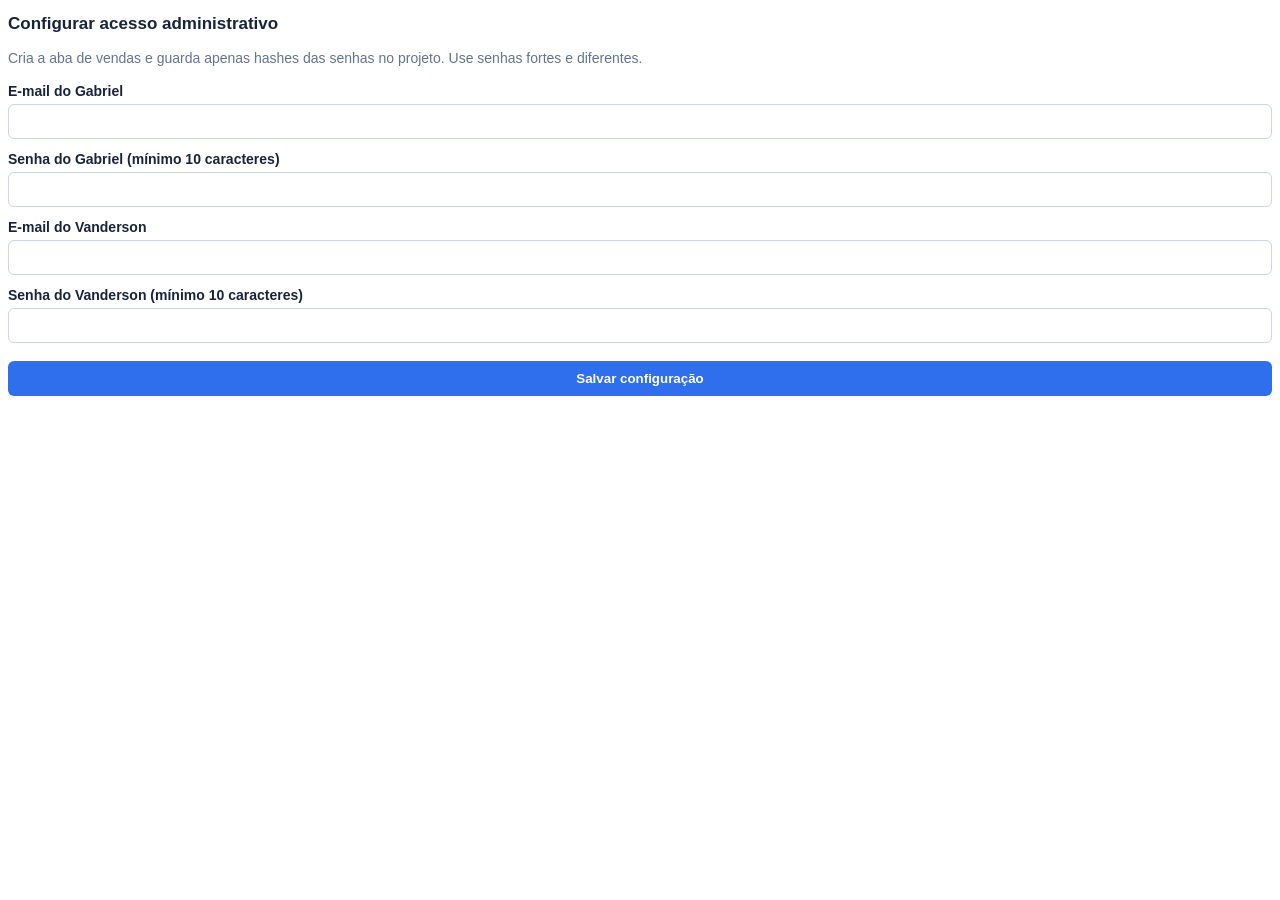
<file: google-apps-script/Setup.html>
<!DOCTYPE html>
<html>
<head>
    <base target="_top">
    <style>
        body { color: #17243a; font: 14px Arial, sans-serif; }
        h2 { font-size: 17px; }
        p { color: #64748b; line-height: 1.45; }
        label { display: block; margin: 12px 0 5px; font-weight: 700; }
        input { box-sizing: border-box; width: 100%; padding: 9px; border: 1px solid #cbd5e1; border-radius: 6px; }
        button { width: 100%; margin-top: 18px; padding: 10px; border: 0; border-radius: 6px; background: #2f6fed; color: white; font-weight: 700; cursor: pointer; }
        button:disabled { opacity: .6; cursor: wait; }
        #message { min-height: 38px; margin-top: 12px; white-space: pre-wrap; }
        .error { color: #b91c1c; }
    </style>
</head>
<body>
    <h2>Configurar acesso administrativo</h2>
    <p>Cria a aba de vendas e guarda apenas hashes das senhas no projeto. Use senhas fortes e diferentes.</p>
    <form id="setup-form">
        <label for="gabriel-email">E-mail do Gabriel</label>
        <input id="gabriel-email" type="email" required autocomplete="off">
        <label for="gabriel-password">Senha do Gabriel (mínimo 10 caracteres)</label>
        <input id="gabriel-password" type="password" minlength="10" required autocomplete="new-password">
        <label for="vanderson-email">E-mail do Vanderson</label>
        <input id="vanderson-email" type="email" required autocomplete="off">
        <label for="vanderson-password">Senha do Vanderson (mínimo 10 caracteres)</label>
        <input id="vanderson-password" type="password" minlength="10" required autocomplete="new-password">
        <button id="save-button" type="submit">Salvar configuração</button>
    </form>
    <div id="message" role="status"></div>
    <script>
        document.getElementById('setup-form').addEventListener('submit', function (event) {
            event.preventDefault();
            const button = document.getElementById('save-button');
            const message = document.getElementById('message');
            button.disabled = true;
            message.className = '';
            message.textContent = 'Configurando...';
            google.script.run
                .withSuccessHandler(function (result) {
                    message.textContent = result;
                    button.disabled = false;
                })
                .withFailureHandler(function (error) {
                    message.className = 'error';
                    message.textContent = error.message || 'Não foi possível salvar a configuração.';
                    button.disabled = false;
                })
                .saveInitialConfiguration({
                    gabrielEmail: document.getElementById('gabriel-email').value,
                    gabrielPassword: document.getElementById('gabriel-password').value,
                    vandersonEmail: document.getElementById('vanderson-email').value,
                    vandersonPassword: document.getElementById('vanderson-password').value
                });
        });
    </script>
</body>
</html>
</file>
